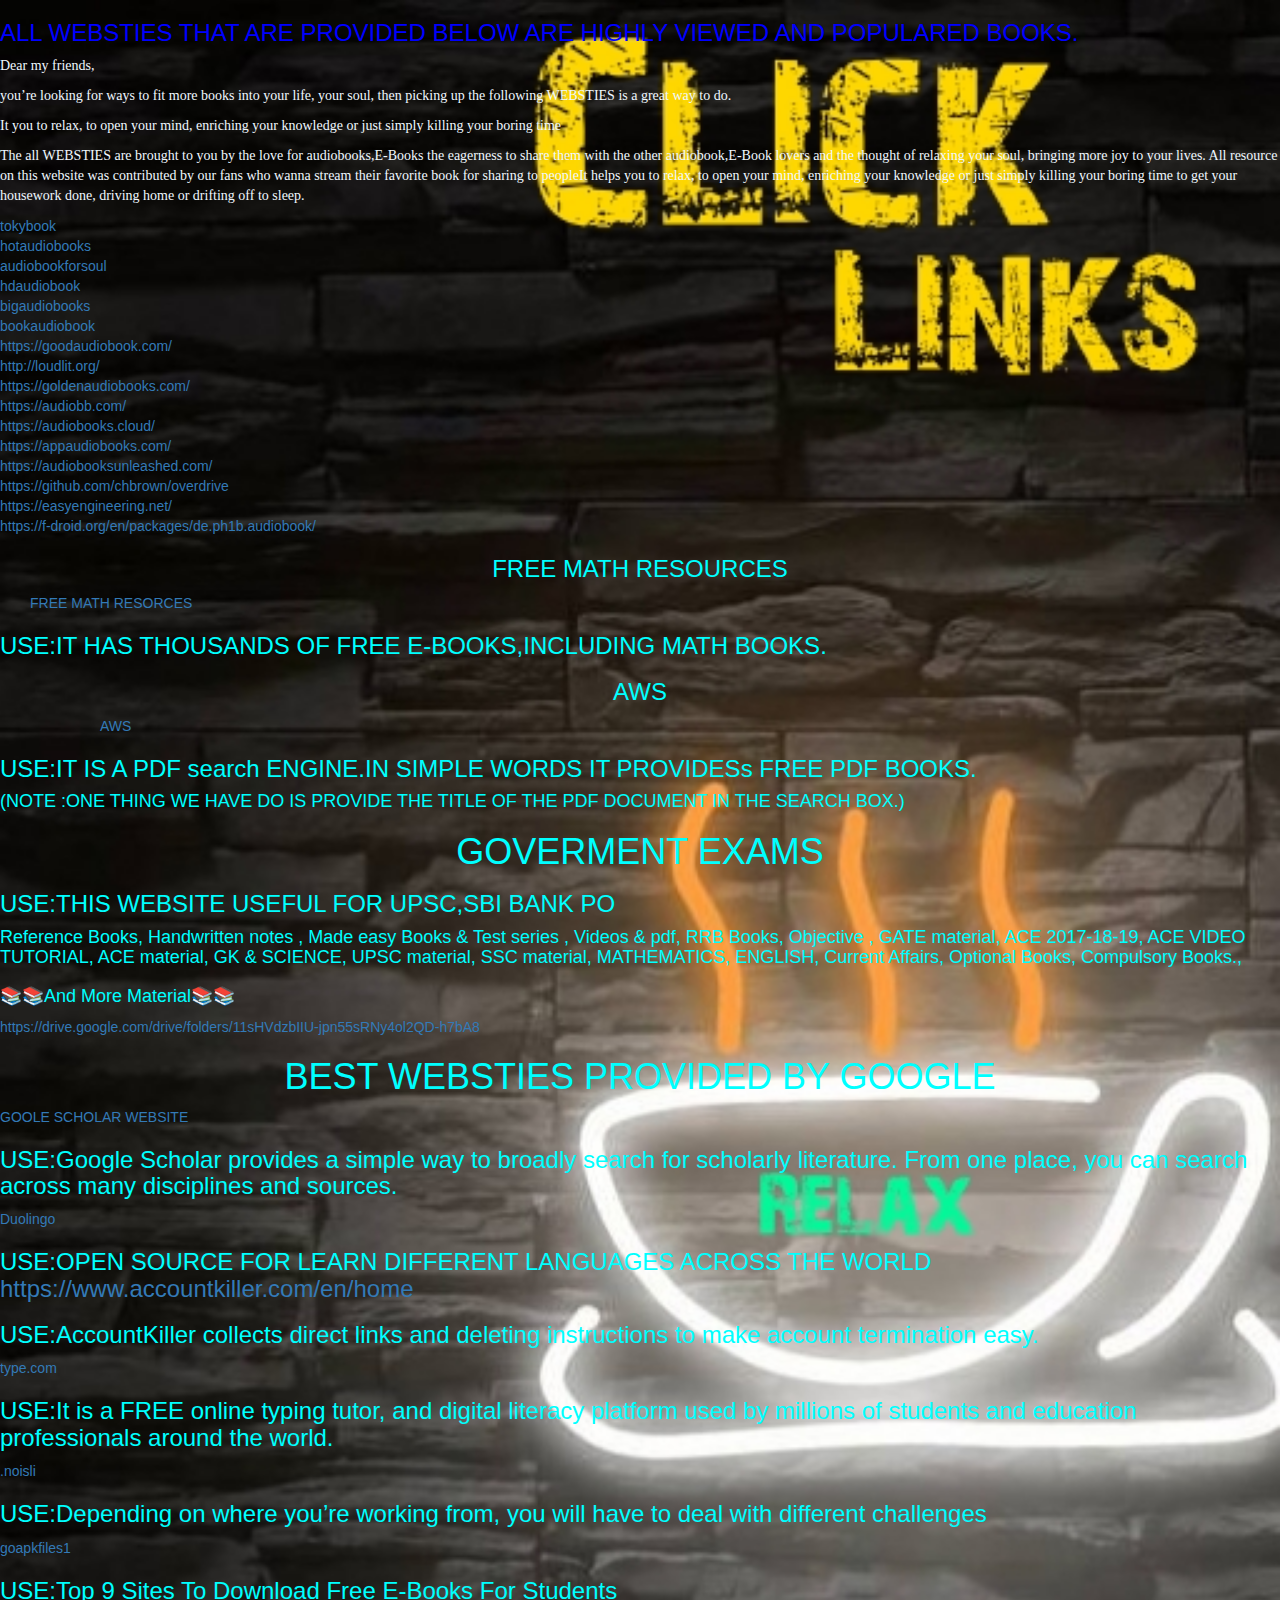
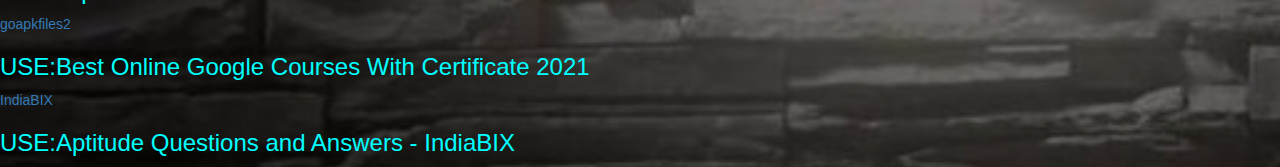
<file: index.html>
<!DOCTYPE html>
<html lang="en">
<head>
    <meta charset="UTF-8">
    <meta http-equiv="X-UA-Compatible" content="IE=edge">
    <meta name="viewport" content="width=device-width, initial-scale=1.0">
    <link rel="stylesheet" href="https://maxcdn.bootstrapcdn.com/bootstrap/3.4.1/css/bootstrap.min.css">
    <script src="https://ajax.googleapis.com/ajax/libs/jquery/3.5.1/jquery.min.js"></script>
    <script src="https://maxcdn.bootstrapcdn.com/bootstrap/3.4.1/js/bootstrap.min.js"></script>
    <title>CLICK LINKS</title>
    <style>
        body{
            background:url("kanna\ \(3\).jpg");
            background-repeat: no-repeat;

            background-size:1800px ;
        }
    </style>
</head>
<body style="color:black">
  
    <h3 style="color:blue ;">ALL WEBSTIES THAT ARE PROVIDED BELOW ARE HIGHLY VIEWED AND POPULARED BOOKS. </h3>
<div style="font-weight: 500;">
    <p style="font-family:'Times New Roman', Times, serif;color:aliceblue;">Dear my friends,</p>
    <p style="font-family:'Times New Roman', Times, serif ;color:aliceblue;">you’re looking for ways to fit more books into your life, your soul, then picking up the following WEBSTIES is a great way to do.</p>
<p style="font-family:'Times New Roman', Times, serif ;color:aliceblue;"> It you to relax, to open your mind, enriching your knowledge or just simply killing your boring time 

<p style="font-family: 'Times New Roman', Times, serif;color:aliceblue;">The all WEBSTIES  are  brought to you by the love for audiobooks,E-Books the eagerness to share them with the other audiobook,E-Book lovers and the thought of relaxing your soul, bringing more joy to your lives.

 All resource on this website was contributed by our fans who wanna stream their favorite book for sharing to peopleIt helps you to relax, to open your mind, enriching your knowledge or just simply killing your boring time to get your housework done, driving home or drifting off to sleep.</p>
 </div>    
    <a href="https://tokybook.com/" target="/blank">tokybook</a><br>

    <a href= "https://hotaudiobooks.com" target="/blank">hotaudiobooks</a><br>
    
    <a href="https://audiobookforsoul.net/" target="/blank">audiobookforsoul</a><br>
   
    <a href="https://hdaudiobook.com/ " target="/blank">hdaudiobook</a><br>
   
    <a href="https://bigaudiobooks.net/"target="/blank"  >bigaudiobooks</a><br>
   
    <a href="https://bookaudiobook.com/  " target="/blank" >bookaudiobook</a><br>
   
    <a href="https://goodaudiobook.com/ "target="/blank" >https://goodaudiobook.com/ </a><br>
    
    <a href=" http://loudlit.org/"target="/blank" >http://loudlit.org/</a><br>

    <a href="https://goldenaudiobooks.com/  " target="/blank">https://goldenaudiobooks.com/</a><br>
    <a href="https://audiobb.com/ " target="/blank">https://audiobb.com/</a><br>
    <a href="https://audiobooks.cloud/  " target="/blank">https://audiobooks.cloud/</a><br>
    <a href=" https://appaudiobooks.com/   " target="/blank">https://appaudiobooks.com/</a><br>
    <a href="https://audiobooksunleashed.com/ " target="/blank">https://audiobooksunleashed.com/    </a><br>
   
    <a href="https://github.com/chbrown/overdrive  " target="/blank">https://github.com/chbrown/overdrive</a><br>
    <a href="https://easyengineering.net/" target="/blank">https://easyengineering.net/</a><br>
    <a href="https://f-droid.org/en/packages/de.ph1b.audiobook/" target="/blank">https://f-droid.org/en/packages/de.ph1b.audiobook/</a><br>
    <div>
        <center><h3 style="color: aqua;" ">FREE MATH RESOURCES</h3></center>
    <a href="https://free-math-resources.netlify.app/" style="padding: 30px;" target="/blank">FREE MATH RESORCES</a><br>
    <h3 style="font-family: 'Lucida Sans', 'Lucida Sans Regular', 'Lucida Grande', 'Lucida Sans Unicode', Geneva, Verdana, sans-serif;color:aqua;">USE:IT HAS THOUSANDS OF FREE E-BOOKS,INCLUDING MATH BOOKS.</h3> 
    </div>
    <center><h3 style="color: aqua;" ">AWS</h3></center>
 <a href="http://www.pdfsearchengine.info/" style="padding: 100PX;"target="/blank">AWS</a>
 <h3 style="font-family:'Lucida Sans', 'Lucida Sans Regular', 'Lucida Grande', 'Lucida Sans Unicode', Geneva, Verdana, sans-serif ;color:aqua;">USE:IT IS A PDF search ENGINE.IN SIMPLE WORDS IT PROVIDESs FREE PDF BOOKS. </h3> 
 <h4 style="font-family: Arial, Helvetica, sans-serif;color:aqua;">(NOTE :ONE THING WE HAVE DO IS PROVIDE THE TITLE OF THE PDF DOCUMENT IN THE SEARCH BOX.)</h4>

<h1 style="color: aqua"><center>GOVERMENT EXAMS</center></h1>
<h3 style="font-family:'Lucida Sans', 'Lucida Sans Regular', 'Lucida Grande', 'Lucida Sans Unicode', Geneva, Verdana, sans-serif;color:aqua">USE:THIS WEBSITE USEFUL FOR UPSC,SBI BANK PO
<h4 style= "font-family: 'Lucida Sans', 'Lucida Sans Regular', 'Lucida Grande', 'Lucida Sans Unicode', Geneva, Verdana, sans-serif ; color: aqua;"> Reference Books,
    Handwritten notes ,
    Made easy Books & Test series ,
    Videos & pdf,
    RRB Books,
    Objective ,
    GATE material,
    ACE 2017-18-19, 
    ACE VIDEO TUTORIAL,
    ACE material,
    GK & SCIENCE,
    UPSC material,
    SSC material,
    MATHEMATICS,
    ENGLISH,
    Current Affairs,
    Optional Books,
    Compulsory Books.,<br><br>

    📚📚And More Material📚📚</h4>
    <a href="https://drive.google.com/drive/folders/11sHVdzbIIU-jpn55sRNy4ol2QD-h7bA8"target="/blank">https://drive.google.com/drive/folders/11sHVdzbIIU-jpn55sRNy4ol2QD-h7bA8</a>
    <br>
<h1 style="color: aqua;"><center>BEST WEBSTIES PROVIDED BY GOOGLE</center></h1>
    <a href="https://scholar.google.com/" target="/blank">GOOLE SCHOLAR WEBSITE</a>
   <h3 style="font-family: 'Lucida Sans', 'Lucida Sans Regular', 'Lucida Grande', 'Lucida Sans Unicode', Geneva, Verdana, sans-serif;color:aqua"> USE:Google Scholar provides a simple way to broadly search for scholarly literature. From one place, you can search across many disciplines and sources.</H3>
    <a href="https://www.duolingo.com/"htarget="/blank">Duolingo</a>
    
    <h3 style="font-family: 'Lucida Sans', 'Lucida Sans Regular', 'Lucida Grande', 'Lucida Sans Unicode', Geneva, Verdana, sans-serif;color:aqua">USE:OPEN SOURCE FOR LEARN DIFFERENT LANGUAGES ACROSS THE WORLD
    <a href="https://www.accountkiller.com/en/home">https://www.accountkiller.com/en/home</a>
    <h3 style="font-family: 'Lucida Sans', 'Lucida Sans Regular', 'Lucida Grande', 'Lucida Sans Unicode', Geneva, Verdana, sans-serif;color:aqua;">USE:AccountKiller collects direct links and deleting instructions to make account termination easy.</h3>  
    <a href="http://www6.type.com/forsale.html"target="/blank">type.com</a>
    <H3 style="color:aqua">USE:It is a FREE online typing tutor, and digital literacy platform used by millions of students and education professionals around the world.</H3>
    <a href="https://www.noisli.c
    om/work"target="/blank">.noisli</a>
<h3 style="font-family: 'Lucida Sans', 'Lucida Sans Regular', 'Lucida Grande', 'Lucida Sans Unicode', Geneva, Verdana, sans-serif;color: aqua;">USE:Depending on where you’re working from, you will have to deal with different challenges</h3>
    <a href="https://goapkfiles.com/top-9-sites-to-download-free-e-books-for-students/"target="/blank">goapkfiles1</a>
    <H3 style="font-family: 'Lucida Sans', 'Lucida Sans Regular', 'Lucida Grande', 'Lucida Sans Unicode', Geneva, Verdana, sans-serif;color: aqua;">USE:Top 9 Sites To Download Free E-Books For Students</H3>
    <a href="https://goapkfiles.com/best-online-google-courses-with-certificate-2021/"target="/blank">goapkfiles2</a>
    <H3 style="font-family: 'Lucida Sans', 'Lucida Sans Regular', 'Lucida Grande', 'Lucida Sans Unicode', Geneva, Verdana, sans-serif;color: aqua;">USE:Best Online Google Courses With Certificate 2021</H3>
 
<p>
    
    <a href="https://www.indiabix.com/"target="/blank"target="/blank"> IndiaBIX</a>
    <H3 style="font-family: 'Lucida Sans', 'Lucida Sans Regular', 'Lucida Grande', 'Lucida Sans Unicode', Geneva, Verdana, sans-serif;color:aqua;">USE:Aptitude Questions and Answers - IndiaBIX</H3>
    
</p> 

</body>
</html>
</file>
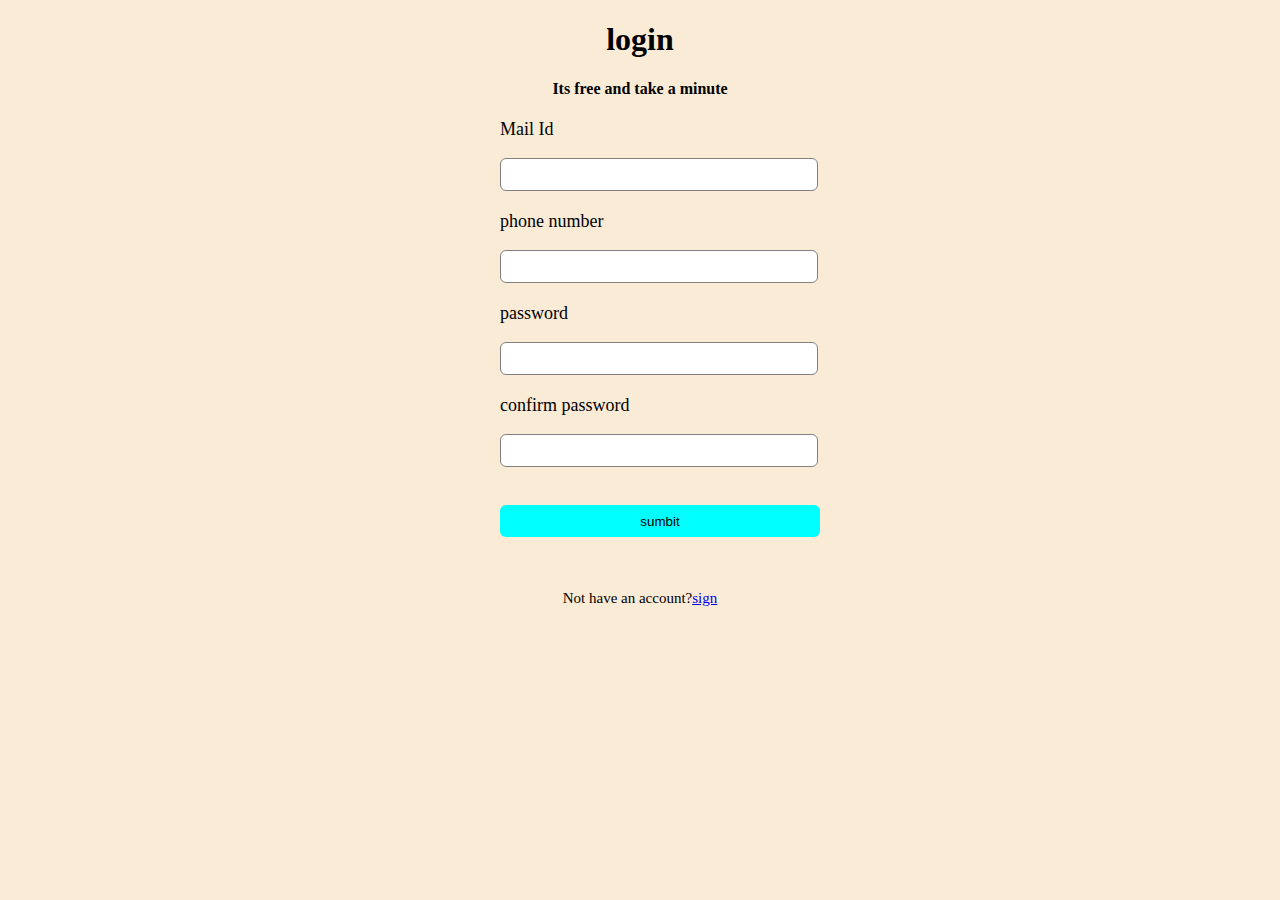
<file: login.html>
<!DOCTYPE html>
<html lang="en">
<head>
    <title>login</title>


        <!-- <link rel="stylesheet"href="style.css">
        -->
    <link rel="stylesheet" href="style.css">
</head>
<center>
<body >
    <div class="login-box">
<h1>login</h1>
<h4>Its free and take a minute</h4>  
<form > 
    <label>Mail Id</label><br>
    <input type="text" placeholder=" " ><br>
    <label>phone number</label><br>
    <input type="number" placeholder=""  ><br>
    <label>password</label><br>
    <input type="password" placeholder="" ><br>
    <label>confirm password</label><br>
    <input type="password "placeholder=""><br><br>
<input type="button" value="sumbit" ><br><br>
</form>
</div>
<br>
<p>Not have an account?<a href="signup.html">sign</a></p><br>

</center>
</body>
</html>
</file>
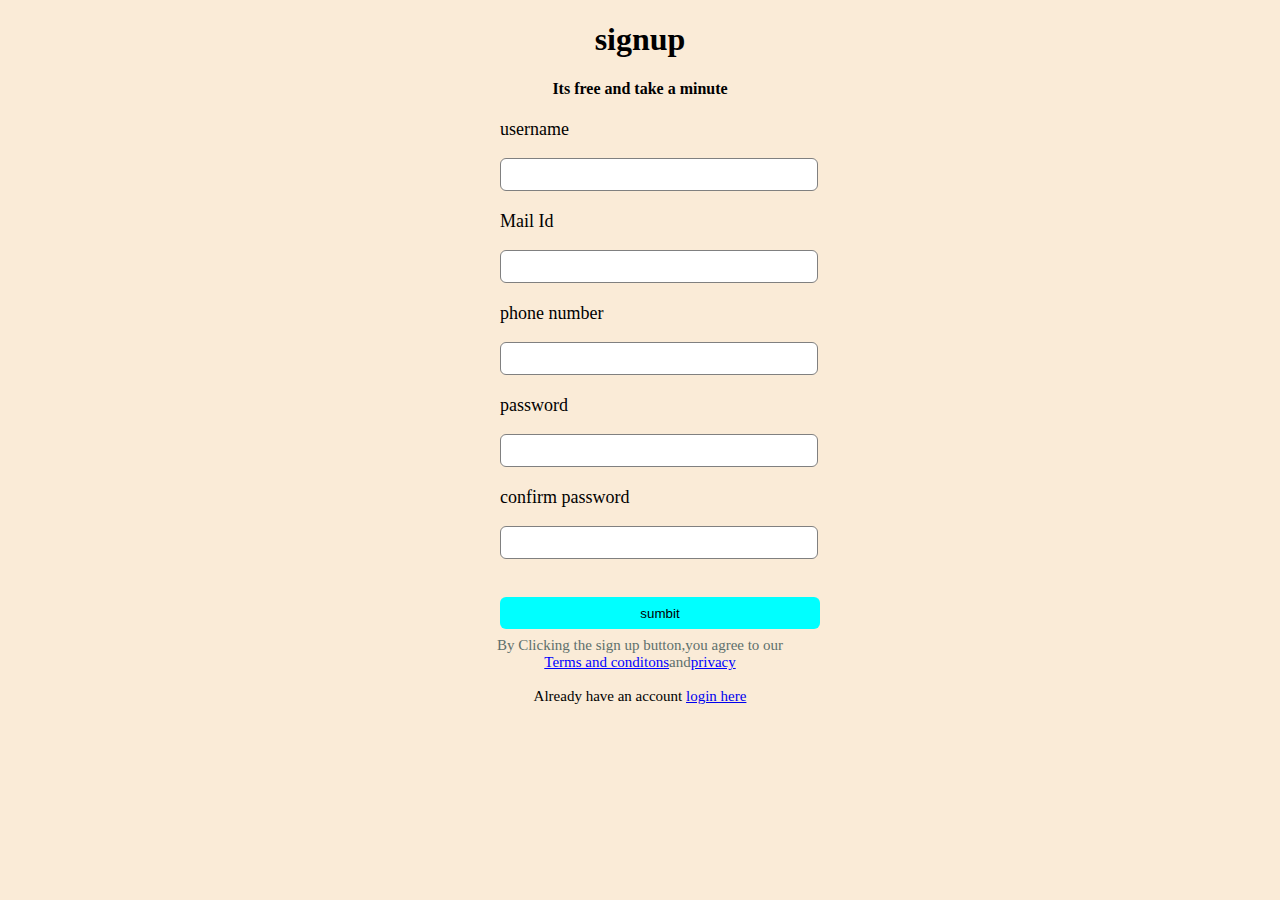
<file: signup.html>
<!DOCTYPE html>
<html lang="en">
    
<head>  
    <title>signup</title>
    <!-- <link rel="stylesheet"href="style.css">
     -->
     <link rel="stylesheet" href="style.css">
    </head>
    <center>
<body class="signup-box"></body>
<div>
    <h1>signup</h1>
    <h4>Its free and take a minute</h4>  
    <form style="color:black;">
        <label>username</label><br>
        <input type="text" placeholder=" "  ><br>
        <label>Mail Id  </label><br>
        <input type="text" placeholder=" " ><br>
        <label>phone number</label><br>
        <input type="number" placeholder=""  ><br>
        <label>password</label><br>
        <input type="password" placeholder="" ><br>
        <label>confirm password</label><br>
        <input type="password "placeholder=""><br><br>
<input type="button" value="sumbit" ><br><br>
    </form>
    <p class="para-2">By Clicking the sign up button,you agree to our<br>
    <a href="#">Terms and conditons</a>and<a href="#">privacy</a>    </p></center>
<p>Already have an account <a href="login.html">login here</a></p>
</div>
</body>
</html>
</file>
<file: style.css>
body{
    background-color:antiquewhite;
    font-family:'Times New Roman', Times, serif;
}
.singup-box{
width: 360px;
height: 620px;
margin: auto;
background-color:white;
border-radius: 3px;

} 
login-box{
    width: 360px;
    height: 270px;
    margin: auto;
    background-color: rgb(184, 109, 153);
    border-radius: 3px;
}

.h1{
    text-align: center;
padding: 15px;
}
.h4{
    text-align: center;
}
form{
    width: 300px;
    margin-left: 20px;
}
form label{
    display:flex;
    margin-top: 20px ;
    font-size: 18px;

}
form input{
    width: 100%;
    padding: 8px;
border:none;
border: 1px solid gray;
border-radius: 6px;
outline: none;

}
input[type="button"]{
    width: 320px;
    height: 32px;
    margin-top: 20px;
    border: none;
    background-color: aqua;
    font: size 18px;

}
p{
    text-align: center;
    padding-top: 2px;
    font-size: 15px;
}
.para-2 {
    text-align: center;
    color:#5e706c;
font-size: 15px;
margin-top: -12px;
}
.para-2 a{
    color:blue;
}
</file>
